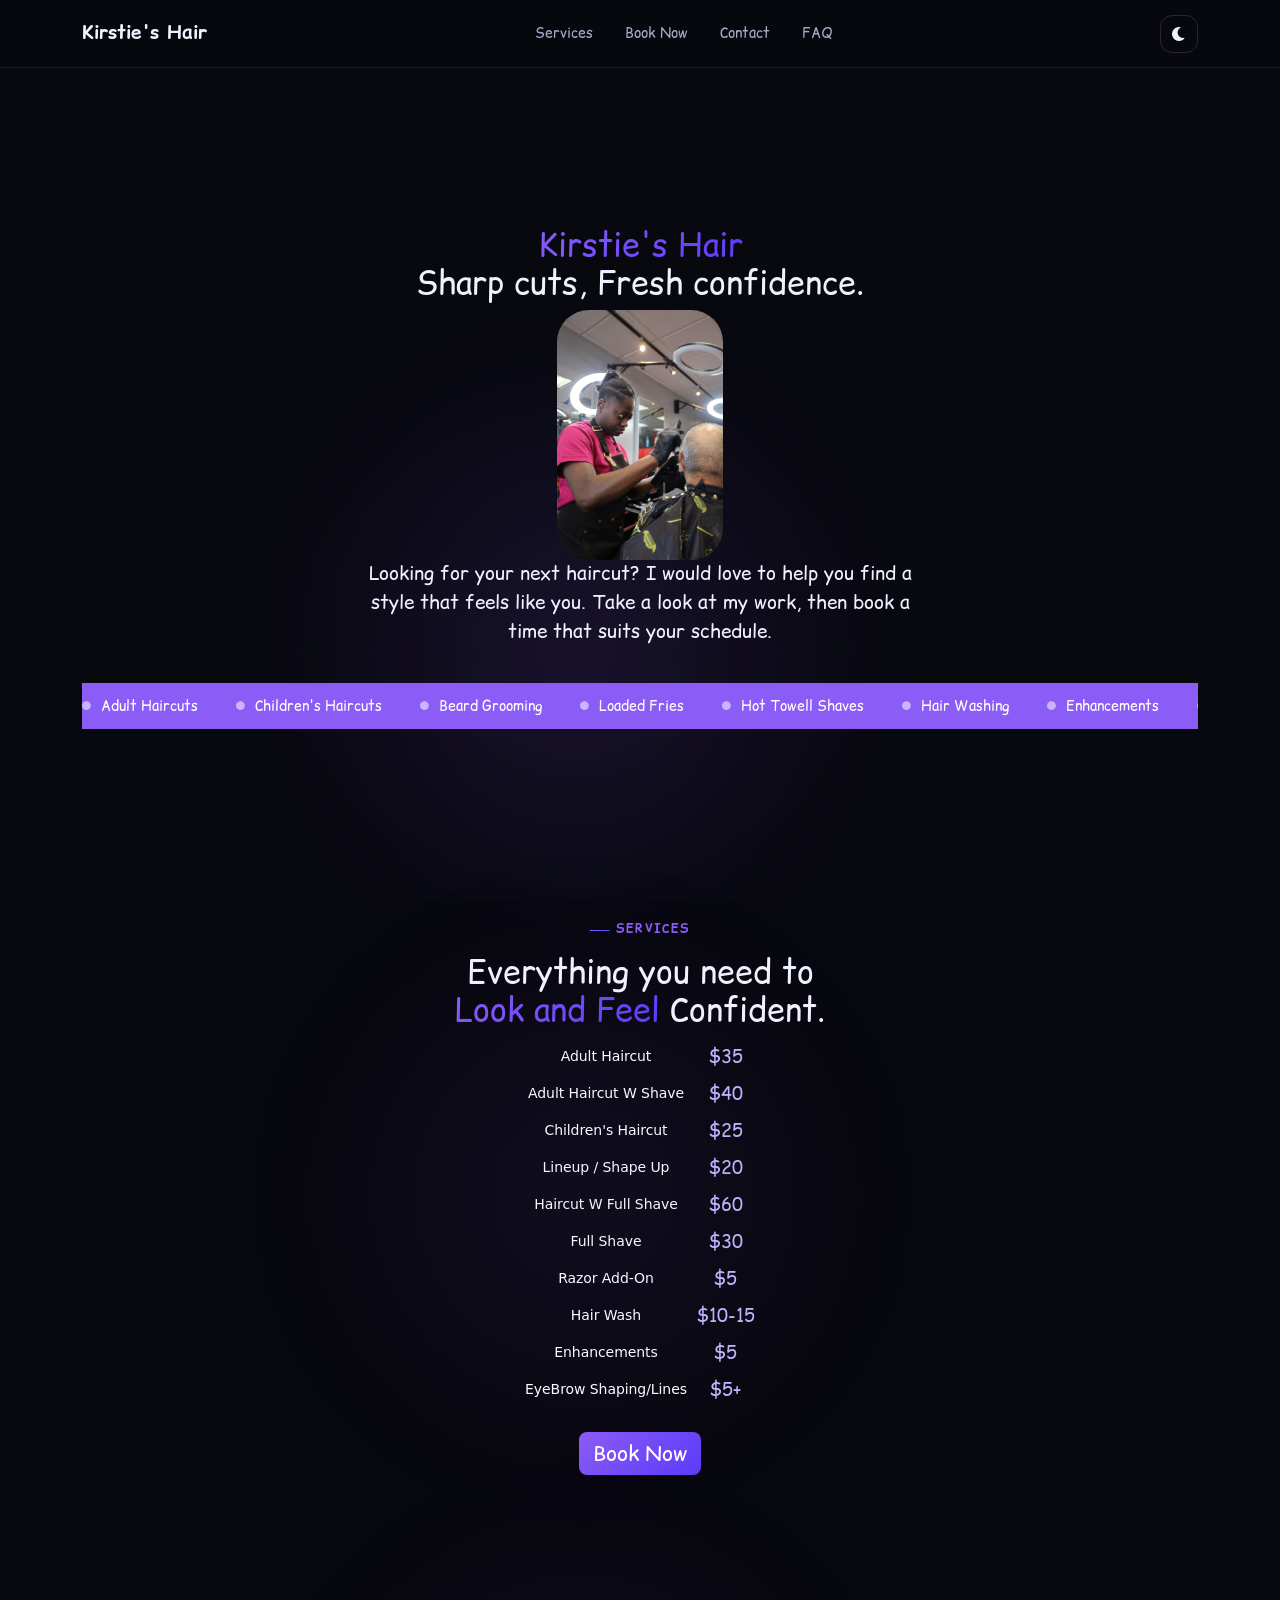
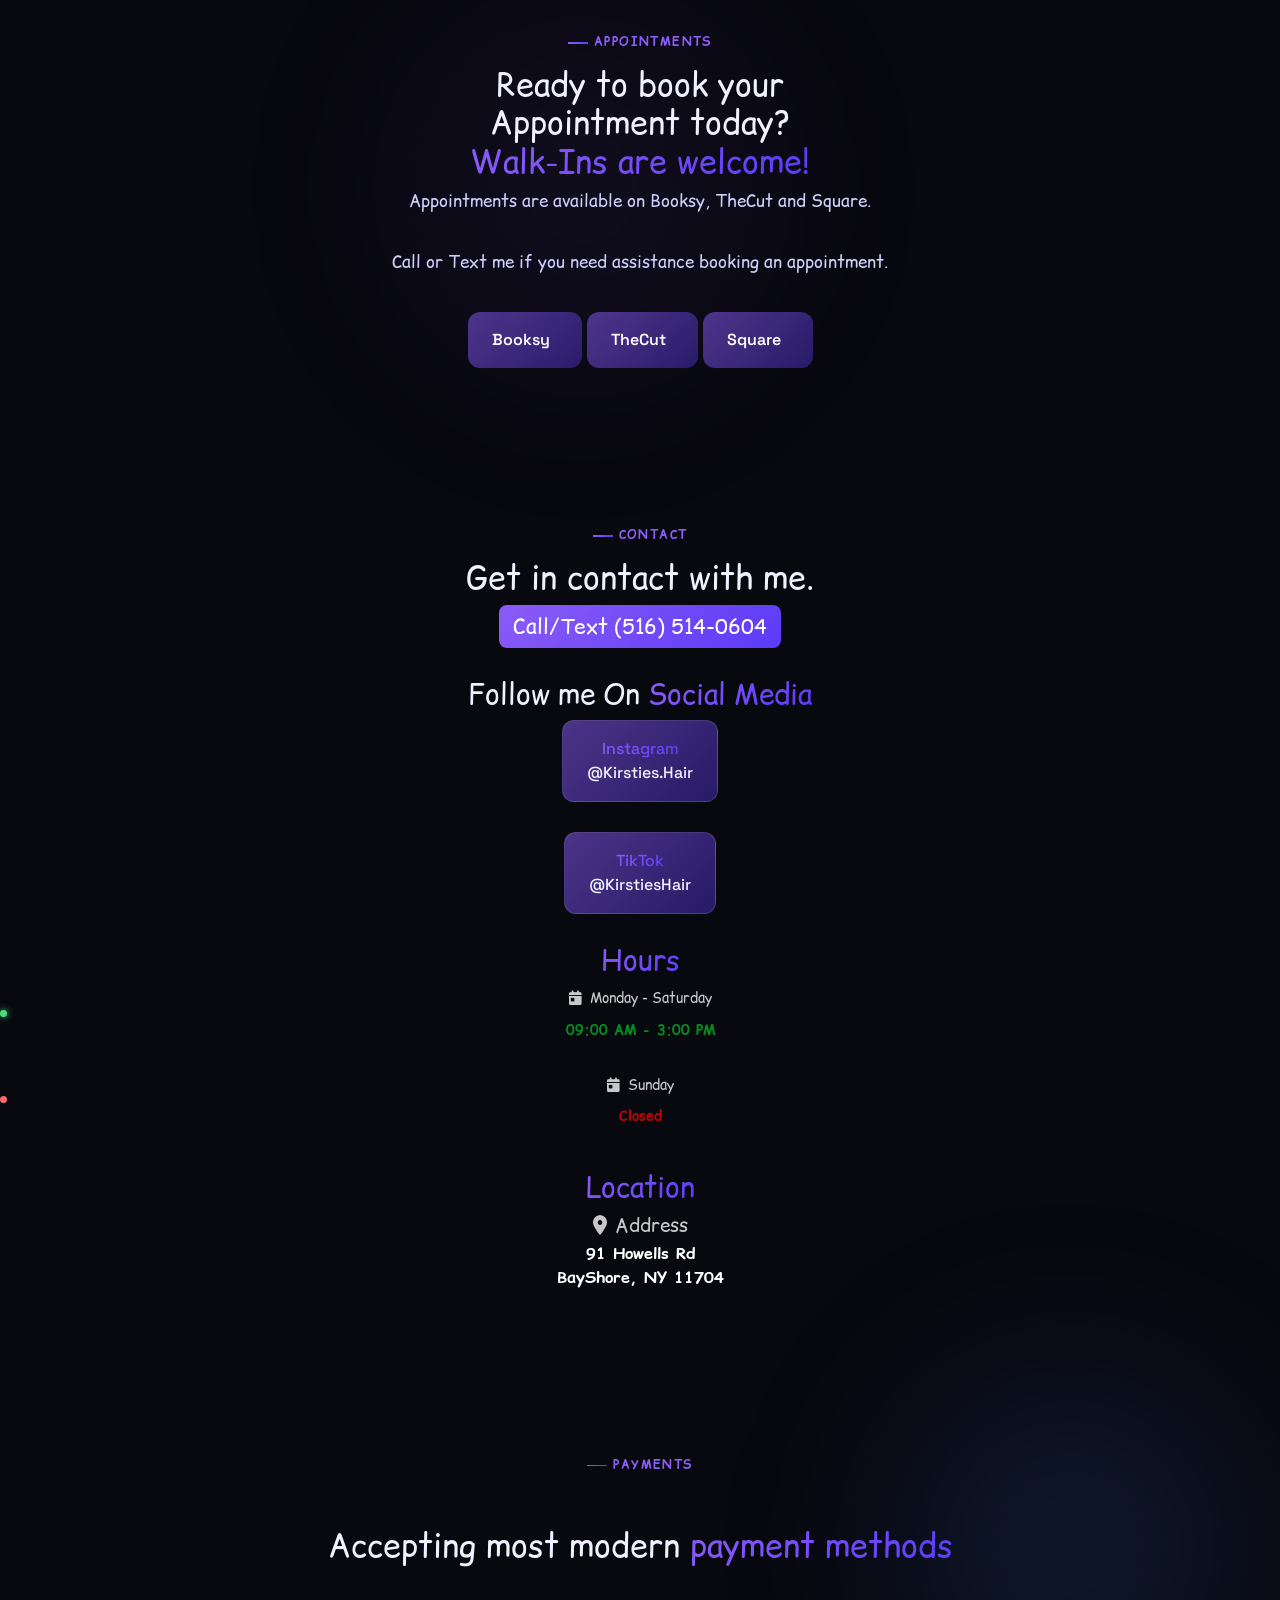
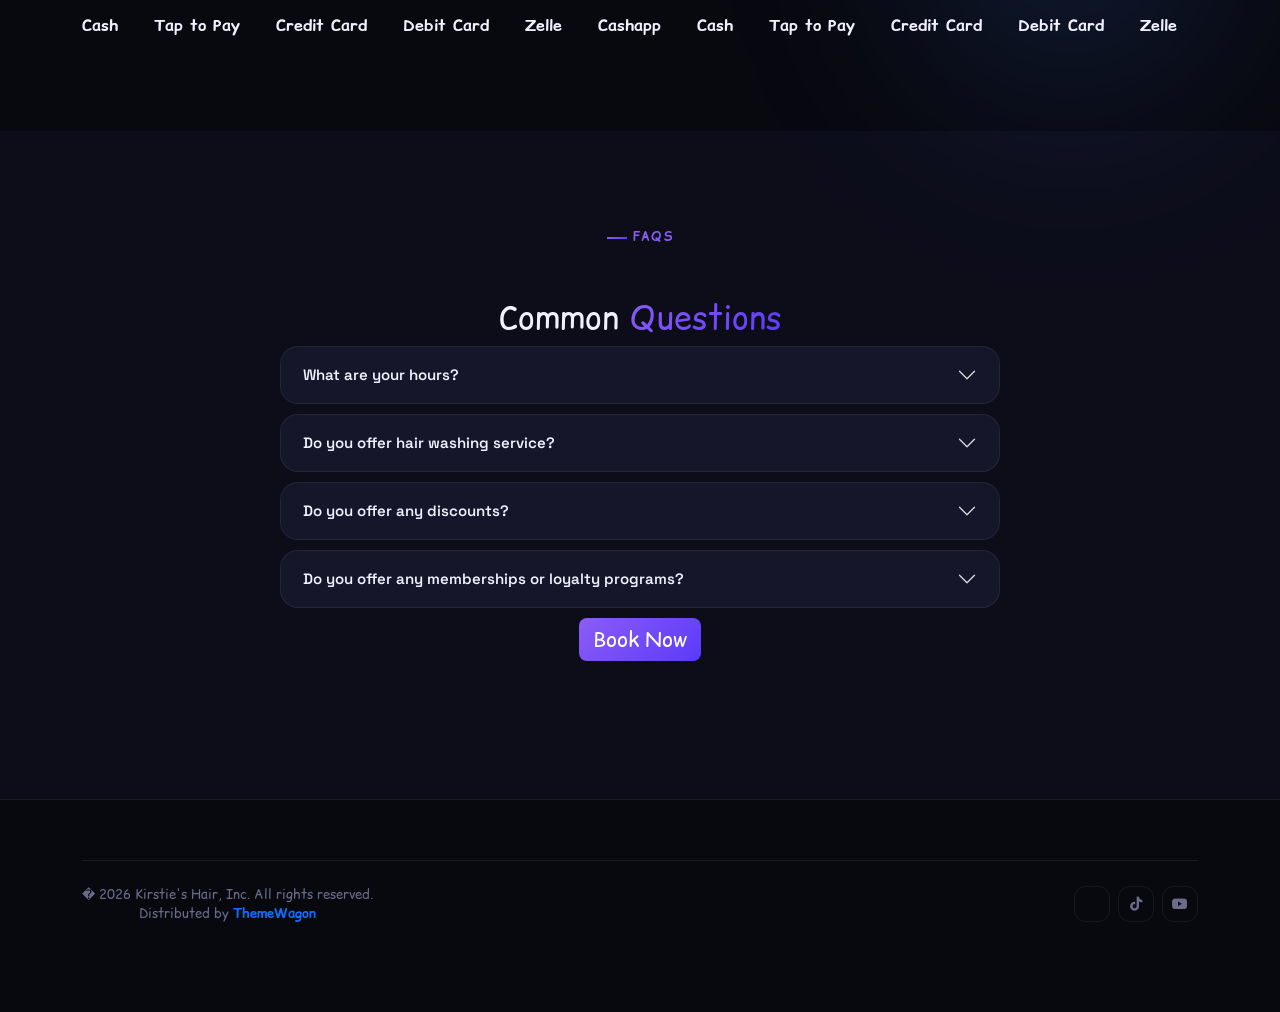
<file: index.html>
<!doctype html>
<html lang="en" id="htmlRoot">
    <head>
<!--Google Tag Manager-->
        <script async src="https://www.googletagmanager.com/gtm.js?id=GTM-5MKSF4ST"></script>
<script>
  window.dataLayer = window.dataLayer || [];
  function gtag(){dataLayer.push(arguments);}
  gtag('js', new Date());
</script>
        
        <!-- Google Analyitics tag (gtag.js) -->
<script async src="https://www.googletagmanager.com/gtag/js?id=G-SFST5PBEW3"></script>
<script>
  window.dataLayer = window.dataLayer || [];
  function gtag(){dataLayer.push(arguments);}
  gtag('js', new Date());

  gtag('config', 'G-SFST5PBEW3');
</script>
        <meta charset="UTF-8" />
        <meta name="viewport" content="width=device-width, initial-scale=1.0" />
        <title>Kirstie's Hair | Barber</title>
        <link rel="preconnect" href="https://fonts.googleapis.com" />
        <link
            href="https://fonts.googleapis.com/css2?family=Space+Grotesk:wght@300;400;500;600;700&display=swap"
            rel="stylesheet" />
        <!-- Bootstrap 5.3 -->
        <link href="css/bootstrap.min.css" rel="stylesheet" />
        <!-- AOS Animate on Scroll -->
        <link href="css/aos.css" rel="stylesheet" />
        <!-- Swiper -->
        <link href="css/swiper-bundle.min.css" rel="stylesheet" />
        <!-- all min css -->
        <link rel="stylesheet" href="css/all.min.css" />
        <!-- magnific CSS -->
        <link rel="stylesheet" href="css/magnific-popup.css" />
        <!-- Style CSS -->
        <link rel="stylesheet" href="css/style.css" />
     <style>
@import url('https://fonts.googleapis.com/css2?family=Comic+Relief:wght@400;700&display=swap');
</style>   
    </head>
    <body>
        <!-- ======================== LANDING PAGE ======================== -->
        <div id="landing">
            <!-- NAVBAR -->
            <nav id="nbar">
                <div class="container">
                    <div class="d-flex align-items-center justify-content-between w-100">
                        <a
                            href="#"
                            class="d-flex align-items-center gap-2"
                            style="font-size: 1.2rem; font-weight: 700; color: var(--tx)">
                            <!-- Logo -->
                            <!--<div class="logo-i"><i class="fa-solid fa-layer-group"></i></div>-->
                            <span>Kirstie's Hair</span>
                        </a>
                        <div class="d-none d-lg-flex align-items-center gap-1 mx-auto">
                            <a href="#services" class="nav-link">Services</a>

                            <a href="#appointment" class="nav-link">Book Now</a>

                            <a href="#contact" class="nav-link"> Contact</a><a href="#faq" class="nav-link">FAQ</a>
                        </div>

                        <!--Theme Toggle Btn & Vert Bars-->
                        <div class="d-flex align-items-center gap-2">
                            <!--Toggle Button for theme-->
                            <button
                                id="lightdark"
                                class="boc d-flex align-items-center justify-content-center"
                                id="thbtn"
                                style="width: 38px; height: 38px; padding: 0; border-radius: 12px"
                                aria-label="Toggle theme">
                                <i class="fa-solid fa-sun" id="suni" style="display: none"></i>
                                <i class="fa-solid fa-moon" id="mooni"></i>
                            </button>

                            <!--Vert Bars, Not sure of function yet-->
                            <button class="boc d-lg-none px-2 py-2" id="mbtog" style="border-radius: 10px">
                                <i class="fa-solid fa-bars" id="barIcon"></i>
                                <i class="fa-solid fa-xmark" id="xIcon" style="display: none"></i>
                            </button>
                        </div>
                    </div>
                </div>
            </nav>
       
            
            <!-- HERO Intro -->
<section id="hero">
                <div
                    class="aur aur-a"
                    style="bottom: -80px; left: 45%; transform: translateX(-50%); opacity: 0.4"></div>
                <div class="container position-relative" style="z-index: 2">
                    <div class="text-center">
                        <h2 class="h2 afu" style="animation-delay: 0.12s">
                            <span class="gt">Kirstie's Hair</span> <br />Sharp cuts, Fresh confidence.
                        </h2>
                         <img src="img/IMG_2753.JPG" class="rounded-5" alt="Profile Picture" height="250px"> 

                        <div
                            class="d-flex align-items-center justify-content-center gap-3 flex-wrap afu"
                            style="animation-delay: 0.28s">
                            <p
                                class="mx-auto afu"
                                style="
                                    max-width: 580px;
                                    font-size: clamp(0.95rem, 1.8vw, 1.2rem);
                                    color: var(--tx4s);
                                    margin-bottom: 36px;
                                    animation-delay: 0.2s;
                                ">
                                Looking for your next haircut? I would love to help you find a style that feels like
                                you. Take a look at my work, then book a time that suits your schedule.
                            </p>
                        </div>
                        <!-- MARQUEE Services -->
                        <div class="mqsec">
                            <div class="mqtrack">
                                <div class="mqitem"><i class="fas fa-circle"></i>Adult Haircuts</div>
                                <div class="mqitem"><i class="fas fa-circle"></i>Children's Haircuts</div>
                                <div class="mqitem"><i class="fas fa-circle"></i>Beard Grooming</div>
                                <div class="mqitem"><i class="fas fa-circle"></i>Loaded Fries</div>
                                <div class="mqitem"><i class="fas fa-circle"></i>Hot Towell Shaves</div>
                                <div class="mqitem"><i class="fas fa-circle"></i>Hair Washing</div>
                                <div class="mqitem"><i class="fas fa-circle"></i>Enhancements</div>
                                <!-- Repeat -->
                                <div class="mqitem"><i class="fas fa-circle"></i>Adult Haircuts</div>
                                <div class="mqitem"><i class="fas fa-circle"></i>Children's Haircuts</div>
                                <div class="mqitem"><i class="fas fa-circle"></i>Beard Grooming</div>
                                <div class="mqitem"><i class="fas fa-circle"></i>Loaded Fries</div>
                                <div class="mqitem"><i class="fas fa-circle"></i>Hot Towell Shaves</div>
                                <div class="mqitem"><i class="fas fa-circle"></i>Hair Washing</div>
                                <div class="mqitem"><i class="fas fa-circle"></i>Enhancements</div>
                            </div>
                        </div>
                    </div></div>
            </section>
                    
               

   
          
            <!-- Services -->
<section id="services">
    
    
    
    <!--

<section id="hero">
                <div
                    class="aur aur-a"
                    style="bottom: -80px; left: 45%; transform: translateX(-50%); opacity: 0.4"></div>
                <div class="container position-relative" style="z-index: 2">
                    <div class="text-center">
                        <h2 class="h2 afu" style="animation-delay: 0.12s">
                            <span class="gt">K's Hair</span> <br />Sharp cuts, Fresh confidence.
                        </h2>
                         <img src="img/IMG_2753.JPG" class="rounded-5" alt="Profile Picture" height="250px"> 

-->
     <div class="container position-relative" style="z-index: 1">
          <div
                    class="aur aur-a"
                    style="bottom: -20px; left: 45%; transform: translateX(-50%); opacity: 0.4"></div>
                  
              <div class="text-center mb-5">
                        <span class="slbl">Services</span>
                  <h2 class="h2 afu" style="animation-delay: 0.12s">
                        Everything you need to <br />  <span class="gt">Look and Feel</span> Confident.
                        </h2>
             
                    
                   
                    <div class="d-flex align-items-center justify-content-center gap-3 flex-wrap">
                        <div id="prices" class="d-flex align-items-center justify-content-center gap-3 flex-wrap">
                            <table class="srvtbl" cellpadding="5">
                                <tr>
                                    <td class="srvmenu">Adult Haircut</td>
                                    <td class="srvmenuprc">$35</td>
                                </tr>
                                <tr>
                                    <td class="srvmenu">Adult Haircut W Shave</td>
                                    <td class="srvmenuprc">$40</td>
                                </tr>
                                <tr>
                                    <td class="srvmenu">Children's Haircut</td>
                                    <td class="srvmenuprc">$25</td>
                                </tr>
                                <tr>
                                    <td class="srvmenu">Lineup / Shape Up</td>
                                    <td class="srvmenuprc">$20</td>
                                </tr>
                                <tr>
                                    <td class="srvmenu">Haircut W Full Shave</td>
                                    <td class="srvmenuprc">$60</td>
                                </tr>
                                <tr>
                                    <td class="srvmenu">Full Shave</td>
                                    <td class="srvmenuprc">$30</td>
                                </tr>
                                <tr>
                                    <td class="srvmenu">Razor Add-On</td>
                                    <td class="srvmenuprc">$5</td>
                                </tr>

                                <tr>
                                    <td class="srvmenu">Hair Wash</td>
                                    <td class="srvmenuprc">$10-15</td>
                                </tr>
                                <tr>
                                    <td class="srvmenu">Enhancements</td>
                                    <td class="srvmenuprc">$5</td>
                                </tr>
                                <tr>
                                    <td class="srvmenu">EyeBrow Shaping/Lines</td>
                                    <td class="srvmenuprc">$5+</td>
                                </tr>
                                <tr>
                          
                                </tr>
                            </table>
                        </div>
                    </div>
                  <br/>
                
                  <!-- Book Now Button -->
                  <div
                        class="d-flex align-items-center justify-content-center gap-3 flex-wrap afu"
                        style="animation-delay: 0.28s">
                      <a href="#appointment" class="book-link">Book Now</a>
                        
                    </div>
     <!-- Book Now Button END-->
                </div>
    </div>
            </section>

               
             
               
            <!-- Bookings -->
<section id="appointment" class="sp" >
    <div class="container position-relative" style="z-index: 1">
          <div
                    class="aur aur-a"
                    style="bottom: -120px; left: 45%; transform: translateX(-50%); opacity: 0.4"></div>
              <div class="text-center mb-5">
                        <span class="slbl">Appointments</span>
                  <h2 class="h2 afu" style="animation-delay: 0.12s">
                        Ready to book your<br />Appointment today?<br /> <span class="gt">Walk-Ins are welcome!</span>
                        </h2>
                  
                   <p style="font-size: 1.05rem; color: var(--tx4); max-width: 500px; margin: 0 auto 36px">Appointments are available on Booksy, TheCut and Square.</p> 
                                <p style="font-size: 1.05rem; color: var(--tx4); max-width: 500px; margin: 0 auto 36px">
                                Call or Text me if you need assistance booking an appointment.
                        </p>
                       
                        
                            <div id="appts">
                                <button
                                    class="bgrd btn px-4 py-3 fs-6"
                                    data-bs-toggle="offcanvas"
                                    data-bs-target="#lofc"
                             onclick="window.open('http://kutkings3.booksy.com')" style="background: var(--grad2)">
                                    Booksy <i class="fa-solid ms-1"></i>
                                </button>
                                <button
                                    class="bgrd btn px-4 py-3 fs-6"
                                    data-bs-toggle="offcanvas"
                                    data-bs-target="#lofc"
                 onclick="window.open('https://book.thecut.co/KirstiesHair')" style="background: var(--grad2)">
                                    TheCut <i class="fa-solid ms-1"></i>
                                </button>
                                <button
                                    class="bgrd btn px-4 py-3 fs-6"
                                    data-bs-toggle="offcanvas"
                                    data-bs-target="#lofc"
                     onclick="window.open('https://kirstieshair.square.site/')" style="background: var(--grad2)">
                                    Square <i class="fa-solid ms-1"></i>
                                </button>
                            </div>
                            </div>
    </div>
                        </section>
                        <!-- Testing -->

                        
                          <!-- Real-->
<section id="contact">
      <div
                    class="aur aur-a"
                    style="bottom: -20px; left: 45%; transform: translateX(-50%); opacity: 0.4"></div>
                
<div class="text-center mb-5">
                  
                   
                        <span class="slbl">Contact</span>
                  <h2 class="h2 afu" style="animation-delay: 0.12s">
                     Get in contact with me. 
                        </h2>
                        <div>
                                            
      
            <div id="Phone"
                        class="d-flex align-items-center justify-content-center gap-3 flex-wrap afu"
                        style="animation-delay: 0.28s">
                      <a href="tel:+15165140604" class="book-link">Call/Text (516) 514-0604‬</a>
                        
                    
        
                                                </div>
      </div>
                                        
                                   
                                             <div class="brk"></div>
                                
    <div id="btns_social" class="text-center">
        <h3>Follow me On <span class="gt">Social Media</span></h3>
                                    
                                        <div id="btnsInsta">
                                            <button 
                                                class="bgrd boc btn px-4 py-3 fs-6 "
                                               style="background: var(--grad2)" onclick="window.open('https://www.instagram.com/kirsties.hair/')"><span class="gt">Instagram </span><br />
                                                @Kirsties.Hair
                                            </button>
                                      </div>
        <div class="brk"></div>
                                    <div id="btnTT" >
                                            <button
                                                class="boc btn px-4 py-3 fs-6"
                                               style="background: var(--grad2)" onclick="window.open('https://www.tiktok.com/@kirstieshair')"><span class="gt">
                                                TikTok</span><br />
                                                @KirstiesHair
                                            </button>
                                   </div>   
                                        
   
                               
                            </div>
                        <div class="brk"></div>
     <div id="HrsTme" class="text-center" >
           
         
         
        <h3><span class="gt" >Hours</span></h3>
                                    
     <!-- remove before pub-->     <div id="btnsInsta0">
                 <span class="hrsday"><i class="fas fa-calendar-day me-2" style="color:var(--secondary);"></i>Monday - Saturday</span>   
          <div class="align-items-center gap-2">
                           <div class="hdot on"></div>
                           <span class="hrstime" style="color:#048c21">09:00 AM - 3:00 PM</span>
                        </div>
         
               <div class="brk"></div>
         
           <span class="hrsday"><i class="fas fa-calendar-day me-2" style="color:var(--secondary);"></i>Sunday</span>
                        <div class="align-items-center gap-2">
                           <div class="hdot off"></div>
                           <span class="hrstime" style="color:rgba(185, 5, 5, 0.98);">Closed</span>
                        </div>
         
     
  
                                      </div>
        
          <div class="brk"></div>
          <!-- Address-->
                                          <div class="location text-center">
                    
                     <div class="hrsrow" >
                         
                          <h3><span class="gt" >Location</span></h3>
                         <span class="hrsday" style="font-size:1.2rem;"><i class="fas fa-location-dot me-2" style="color:var(--secondary)"></i>Address  </span>
                         
                    
                         <br/><span class="hrstime" style="font-size:1rem;">91 Howells Rd <br>
                         BayShore, NY 11704</span></div>
                                          
                    
                     
                                   </div>   
                                        
               <!-- Address End-->
   
                               
                            </div>
                        <!--Appts End -->
<div class="brk"></div>
                          
                                
    <div class="text-center">   
   <!--Availability -->
 
                    
<!--Availability End-->
                        
                             
                           
            </div>                     
                             
                              <!-- HOURS -->
      <section id="hrs1">
         <!--<div class="hrsbg">test</div>-->
      
                 
         <div class="container" style="position:relative;z-index:2;">
           
          </div>
    
      </section>
        
          
            <!-- PAYMENT METHODS -->
            <section id="payments" class="sp position-relative">
              <div class="aur aur-b" style="top:50%;right:-40px;transform:translateY(-50%)"></div>
                <div class="container position-relative" style="z-index: 1">
                    <!--end QA-->
                    <div class="text-center mb-5">
                        <span class="slbl">Payments</span>
                        <h2 class="h2 afu" style="animation-delay: 0.12s"> <br/>
                       Accepting most modern   <span class="gt"> payment methods</span>
                        </h2>
                        
                    </div>

                   
                            <!--QA'd Scrolls from orig-->
                          <div class="lscroll"> 
                  <div class="ltrack">
     <div class="fw-semibold mb-1">Cash</div>
                            <div class="fw-semibold mb-1">Tap to Pay</div>
                            <div class="fw-semibold mb-1">Credit Card</div>
                            <div class="fw-semibold mb-1">Debit Card</div>
                            <div class="fw-semibold mb-1">Zelle</div>
                            <div class="fw-semibold mb-1">Cashapp</div>
                            
                            <div class="fw-semibold mb-1">Cash</div>
                            <div class="fw-semibold mb-1">Tap to Pay</div>
                            <div class="fw-semibold mb-1">Credit Card</div>
                            <div class="fw-semibold mb-1">Debit Card</div>
                            <div class="fw-semibold mb-1">Zelle</div>
                            <div class="fw-semibold mb-1">Cashapp</div>
                      
                           <div class="fw-semibold mb-1">Cash</div>
                            <div class="fw-semibold mb-1">Tap to Pay</div>
                            <div class="fw-semibold mb-1">Credit Card</div>
                            <div class="fw-semibold mb-1">Debit Card</div>
                            <div class="fw-semibold mb-1">Zelle</div>
                            <div class="fw-semibold mb-1">Cashapp</div>
                        </div>
                    </div>
                </div>
            </section>
        
            <!-- FAQ -->
            <section id="faq" class="sp" style="background: var(--bg2)">
                <div class="container">
                    <div class="text-center mb-5">
                        
                         <div  class="container position-relative" style="z-index: 2">
                   
    <!--<section id="appointment" class="sp" style="background: var(--bg2)">-->
              <div class="text-center mb-5">
                        <span class="slbl">FAQs</span>
                  <h2 class="h2 afu" style="animation-delay: 0.12s"> <br/>
                       Common  <span class="gt"> Questions</span>
                        </h2>
                        
                        
                      
                    <div class="row justify-content-center">
                        
                        <div class="col-lg-8">
                            <div class="accordion acco" id="faqAcc">
                                
                                
                                
                                <div class="accordion-item">
                                    <h2 class="accordion-header">
                                        <button
                                            class="accordion-button collapsed"
                                            type="button"
                                            data-bs-toggle="collapse"
                                            data-bs-target="#f1">
                                            What are your hours?
                                        </button>
                                    </h2>
                                    <div id="f1" class="accordion-collapse collapse" data-bs-parent="#faqAcc">
                                        <div class="accordion-body">
                                            Monday to Saturday 9am to 3pm
                                           <br/> (not available on Sunday)
                                            <br/>
                                                      
                                        </div>
                                    </div>
                                </div>                               
                                <div class="accordion-item">
                                    <h2 class="accordion-header">
                                        <button
                                            class="accordion-button collapsed"
                                            type="button"
                                            data-bs-toggle="collapse"
                                            data-bs-target="#f2">
                                            Do you offer hair washing service?
                                        </button>
                                    </h2>
                                    <div id="f2" class="accordion-collapse collapse" data-bs-parent="#faqAcc">
                                        <div class="accordion-body">
                                            Yes! Remember to add that service to your appointment or make that request at the beginning of your service. Note
                                            that there is an additional fee for hair washing.
                                        </div>
                                    </div>
                                </div>

                                <div class="accordion-item">
                                    <h2 class="accordion-header">
                                        <button
                                            class="accordion-button collapsed"
                                            type="button"
                                            data-bs-toggle="collapse"
                                            data-bs-target="#f3">
                                            Do you offer any discounts?
                                        </button>
                                    </h2>
                                    <div id="f3" class="accordion-collapse collapse" data-bs-parent="#faqAcc">
                                        <div class="accordion-body">
                                            Absolutely. I offer
                                            <li>
                                                <span>Student Discount ($5)</span> for Middle and High School Students
                                                who present a school ID.
                                            </li>
                                            <li><span>Senior Discount ($5) </span>for senior citizens</li>
                                        </div>
                                    </div>
                                </div>
                                
                                <div class="accordion-item">
                                    <h2 class="accordion-header">
                                        <button
                                            class="accordion-button collapsed"
                                            type="button"
                                            data-bs-toggle="collapse"
                                            data-bs-target="#f4">
                                            Do you offer any memberships or loyalty programs?
                                        </button>
                                    </h2>
                                    <div id="f4" class="accordion-collapse collapse" data-bs-parent="#faqAcc">
                                        <div class="accordion-body">
                                            The membership feature has been enabled in TheCut, and Squire. Memership is
                                            not currently offered on Booksy.
                                        </div>
                                    </div>
                                </div>
                               
                                    
                  <!-- Book Now Button -->
                  <div
                        class="d-flex align-items-center justify-content-center gap-3 flex-wrap afu"
                        style="animation-delay: 0.28s">
                      <a href="#appointment" class="book-link">Book Now</a>
                        
                    </div>
     <!-- Book Now Button END-->
                            </div>
                        </div>
                    </div>
                </div>
                        </div></div></div>
            </section>

            <!-- FOOTER -->
            <footer id="foot">
                <div class="container">
                    <div
                        class="d-flex align-items-center justify-content-between flex-wrap gap-3 pt-4"
                        style="border-top: 1px solid var(--bd)">
                        <p style="font-size: 0.8rem; color: var(--tx3); margin: 0">
                            � 2026 Kirstie's Hair, Inc. All rights reserved.

                            <br />
                            Distributed by
                            <a target="_blank" class="text-primary fw-bold" href="https://themewagon.com">ThemeWagon</a>
                        </p>
                        <div class="d-flex gap-2">
                            <a href="#" class="sico"><i class="fa-brands fa-x-instagram"></i></a
                            ><a href="#" class="sico"><i class="fa-brands fa-tiktok"></i></a
                            ><a href="#" class="sico"><i class="fa-brands fa-youtube"></i></a
                            >
                        </div>
                    </div>
                </div>
            </footer>
     
        <!-- /landing -->
        <!-- ======================== SCRIPTS ======================== -->
        <!-- jQuery -->
        <script src="js/jquery-3.7.1.min.js"></script>
        <!-- Bootstrap 5 -->
        <script src="js/bootstrap.bundle.min.js"></script>
        <!-- AOS -->
        <script src="js/aos.js"></script>
        <!-- Swiper -->
        <script src="js/chart.umd.min.js"></script>
        <!-- CounterUp -->
        <script src="js/jquery.magnific-popup.min.js"></script>
        <!-- Main js -->
        <script src="js/main.js"></script>
                         <!-- My js -->
        <script src="js/mine.js"></script>
    </body>
</html>
</file>
<file: css/style.css>
:root {
  --bg: #08080f;
  --bg2: #0d0d1a;
  --bg3: #12121f;
  --sf: #16162a;
  --bd: rgba(255, 255, 255, 0.07);
  --bd2: rgba(255, 255, 255, 0.13);
  --tx: #f0f0ff;
  --tx2: #a8a8c8;
  --tx3: #6b6b8a;
    --tx4: #d3d3fb;
  
  --pur: #8b5cf6;
  --blu: #3b82f6;
  --grad: linear-gradient(135deg, #8b5cf6, #5b3bf9);
   --grad1: linear-gradient(135deg, #d2bfff22, #5b3bf922);
  --grad2:linear-gradient(135deg, #8b5cf685, #5b3bf961);
    --grad3: linear-gradient(105deg, #5b3bf977, #8b5cf677);
  --nav: 68px;
  --dsb: 240px;
   --primary: #8f3f3a;
    --cream: #f4b265;
  --cream2: #c58f41;
}
.lm {
  --bg: #fafafe;
  --bg2: #f0f0ff;
  --bg3: #e8e8ff;
  --sf: #fff;
  --bd: rgba(99, 71, 246, 0.1);
  --bd2: rgba(99, 71, 246, 0.2);
  --tx: #0f0f1a;
  --tx2: #3d3d5c;
  --tx3: #7878a0;

}
/*Fonts */
.comic-relief-regular {
  font-family: "Comic Relief", system-ui;
  font-weight: 400;
  font-style: normal;
}

.comic-relief-bold {
  font-family: "Comic Relief", system-ui;
  font-weight: 700;
  font-style: normal;
}
/*Fonts ENDS */
*,
*::before,
*::after {
  box-sizing: border-box;
}
html {
  scroll-behavior: smooth;
}
body {
  font-family: 'Comic Relief', cursive;
  background: var(--bg);
  color: var(--tx);
  overflow-x: hidden;
  transition: background 0.3s, color 0.3s;
}
a {
  text-decoration: none;
  color: inherit;
}
.gt {
  background: var(--grad);
  -webkit-background-clip: text;
  -webkit-text-fill-color: transparent;
  background-clip: text;
}
.slbl {
  display: inline-flex;
  align-items: center;
  gap: 6px;
  font-size: 0.73rem;
  font-weight: 600;
  text-transform: uppercase;
  letter-spacing: 0.12em;
  color: var(--pur);
  margin-bottom: 14px;
}
.slbl::before {
  content: "";
  width: 20px;
  height: 1.5px;
  background: var(--grad);
}
.stitle {
  font-size: clamp(1.85rem, 4vw, 3rem);
  font-weight: 700;
  line-height: 1.14;
  letter-spacing: -0.025em;
  margin-bottom: 14px;
}
.ssub {
  font-size: 1rem;
  color: var(--tx2);
  max-width: 560px;
}
.aur {
  position: absolute;
  border-radius: 50%;
  filter: blur(80px);
  pointer-events: none;
  z-index: 0;
}
.aur-a {
  width: 600px;
  height: 600px;
  background: radial-gradient(
    circle,
    rgba(139, 92, 246, 0.22),
    transparent 70%
  );
}
.aur-b {
  width: 500px;
  height: 500px;
  background: radial-gradient(
    circle,
    rgba(59, 130, 246, 0.18),
    transparent 70%
  );
}
.gc {
  background: var(--sf);
  border: 1px solid var(--bd);
  border-radius: 18px;
  transition: 0.3s;
}
.gc:hover {
  border-color: rgba(139, 92, 246, 0.3);
  transform: translateY(-3px);
  box-shadow: 0 16px 50px rgba(0, 0, 0, 0.25);
}
.bgrd {
  background: var(grad);
  border: none;
  color: #fff;
  font-family: "Space Grotesk", sans-serif;
  font-weight: 600;
  border-radius: 12px;
  transition: 0.25s;
  cursor: pointer;
}
.bgrd:hover {
  transform: translateY(-1px);
  box-shadow: 0 8px 24px rgba(139, 92, 246, 0.4);
  color: #fff;
}
.boc {
  background: transparent;
  border: 1px solid var(--bd2);
  color: var(--tx);
  font-family: "Space Grotesk", sans-serif;
  font-weight: 500;
  border-radius: 12px;
  transition: 0.25s;
  cursor: pointer;
}
.boc:hover {
  border-color: var(--pur);
  background: rgba(139, 92, 246, 0.08);
  color: var(--tx);
}
.rv {
  opacity: 0;
  transform: translateY(26px);
  transition: opacity 0.65s, transform 0.65s;
}
.rv.in {
  opacity: 1;
  transform: none;
}
.sp {
  padding: 90px 0;
}
/* NAVBAR */
#nbar {
  position: fixed;
  top: 0;
  left: 0;
  right: 0;
  z-index: 1050;
  height: var(--nav);
  background: rgba(8, 8, 15, 0.78);
  backdrop-filter: blur(20px);
  border-bottom: 1px solid var(--bd);
  display: flex;
  align-items: center;
  transition: background 0.3s, box-shadow 0.3s;
}
.lm #nbar {
  background: rgba(250, 250, 254, 0.88);
}
#nbar.scr {
  background: rgba(8, 8, 15, 0.96);
  box-shadow: 0 4px 28px rgba(0, 0, 0, 0.4);
}
.lm #nbar.scr {
  background: rgba(250, 250, 254, 0.97);
}
.logo-i {
  width: 34px;
  height: 34px;
  background: var(--grad);
  border-radius: 10px;
  display: flex;
  align-items: center;
  justify-content: center;
  color: #fff;
  font-size: 0.95rem;
  flex-shrink: 0;
}
.nav-link {
  color: var(--tx2) !important;

  font-weight: 500;
  font-size: 0.9rem;
  padding: 6px 14px !important;
  border-radius: 8px;
  transition: 0.2s !important;
}
.nav-link:hover {
  color: var(--tx) !important;
  background: rgba(255, 255, 255, 0.06) !important;
}
.book-link {
  color: white !important;
  background:var(--grad);
   
  font-weight: 500;
 font-size: 1.3rem;
  padding: 6px 14px !important;
  border-radius: 8px;
  transition: 0.2s !important;
}
.book-link:hover {
  color: var(--tx) !important;
  background: rgba(255, 255, 255, 0.06) !important;
}
.lm .nav-link:hover {
  background: rgba(0, 0, 0, 0.05) !important;
}
#mbmenu {
  position: fixed;
  top: var(--nav);
  left: 0;
  right: 0;
  z-index: 1049;
  background: rgba(8, 8, 15, 0.98);
  backdrop-filter: blur(20px);
  padding: 14px 20px 20px;
  border-bottom: 1px solid var(--bd);
  display: none;
}
.lm #mbmenu {
  background: rgba(250, 250, 254, 0.98);
}
#mbmenu.open {
  display: block;
}
/* HERO */
#hero {
  min-height: 100vh;
  padding-top: var(--nav);
  overflow: hidden;
  position: relative;
  display: flex;
  flex-direction: column;
  justify-content: center;
}
.hbadge {
  display: inline-flex;
  align-items: center;
  gap: 8px;
  padding: 5px 14px 5px 8px;
  border-radius: 100px;
  background: rgba(139, 92, 246, 0.12);
  border: 1px solid rgba(139, 92, 246, 0.3);
  font-size: 0.78rem;
  font-weight: 600;
  color: #a78bfa;
  margin-bottom: 22px;
}
.bdot {
  width: 7px;
  height: 7px;
  border-radius: 50%;
  background: var(--pur);
  animation: bpls 2s infinite;
  flex-shrink: 0;
}
.h1 {
  font-size: clamp(2.4rem, 6.5vw, 5rem);
  font-weight: 700;
  line-height: 1.09;
  letter-spacing: -0.03em;
  margin-bottom: 22px;
}
.tlog {
  opacity: 0.4;
  filter: grayscale(1);
  font-size: 0.88rem;
  font-weight: 700;
  color: var(--tx2);
  transition: 0.3s;
}
.tlog:hover {
  opacity: 0.75;
  filter: none;
}
.dwrap {
  border-radius: 26px;
  overflow: hidden;
  background: var(--sf);
  border: 1px solid var(--bd2);
  box-shadow: 0 40px 100px rgba(0, 0, 0, 0.65), 0 0 40px rgba(139, 92, 246, 0.2);
}
.dtbar {
  background: var(--bg3);
  padding: 11px 16px;
  display: flex;
  align-items: center;
  gap: 7px;
  border-bottom: 1px solid var(--bd);
}
.dd {
  width: 12px;
  height: 12px;
  border-radius: 50%;
}
.dgrid {
  display: grid;
  grid-template-columns: 185px 1fr;
}
.dside {
  background: var(--bg2);
  border-right: 1px solid var(--bd);
  padding: 14px 10px;
}
.dsi {
  display: flex;
  align-items: center;
  gap: 9px;
  padding: 8px 10px;
  border-radius: 8px;
  font-size: 0.81rem;
  color: var(--tx3);
  margin-bottom: 3px;
  cursor: pointer;
  background: transparent;
  border: none;
  width: 100%;
  font-family: "Space Grotesk", sans-serif;
  text-align: left;
  transition: 0.2s;
}
.dsi i {
  width: 16px;
  text-align: center;
}
.dsi.on,
.dsi:hover {
  background: rgba(139, 92, 246, 0.14);
  color: #a78bfa;
}
.stpill {
  background: var(--bg3);
  border: 1px solid var(--bd);
  border-radius: 12px;
  padding: 12px;
  position: relative;
  overflow: hidden;
}
.stpill::after {
  content: "";
  position: absolute;
  bottom: 0;
  left: 0;
  right: 0;
  height: 2px;
  background: var(--grad);
  opacity: 0.7;
}
.bbar {
  flex: 1;
  border-radius: 4px 4px 0 0;
  background: linear-gradient(to top, #8b5cf6, #3b82f6);
  transform-origin: bottom;
  animation: bgrow 0.8s ease forwards;
}
.cbbl {
  padding: 8px 12px;
  border-radius: 10px;
  font-size: 0.72rem;
  line-height: 1.45;
  max-width: 88%;
}
.cbai {
  background: rgba(139, 92, 246, 0.14);
  border: 1px solid rgba(139, 92, 246, 0.2);
  color: var(--tx2);
  align-self: flex-start;
}
.cbus {
  background: var(--grad);
  color: #fff;
  align-self: flex-end;
}
.tdot {
  width: 6px;
  height: 6px;
  border-radius: 50%;
  background: var(--pur);
  animation: tbounce 0.9s infinite;
  display: inline-block;
}
@media (max-width: 991px) {
  .dgrid {
    grid-template-columns: 1fr;
  }
  .dside {
    display: none;
  }
}
/* PROOF */
#proof {
  background: var(--bg2);
  border-top: 1px solid var(--bd);
  border-bottom: 1px solid var(--bd);
  padding: 44px 0;
}
.pnum {
  font-size: 1.9rem;
  font-weight: 700;
  background: var(--grad);
  -webkit-background-clip: text;
  -webkit-text-fill-color: transparent;
  background-clip: text;
  line-height: 1.1;
}
.plbl {
  font-size: 0.77rem;
  color: var(--tx3);
  margin-top: 3px;
}
.lscroll {
  overflow: hidden;
  margin-top: 28px;
}
.ltrack {
  display: flex;
  gap: 36px;
  width: max-content;
  animation: lscr 18s linear infinite;
}
.lbr {
  font-size: 0.87rem;
  font-weight: 700;
  color: var(--tx3);
  opacity: 0.5;
  white-space: nowrap;
}
/* FEATURES */
.ftico {
  width: 46px;
  height: 46px;
  border-radius: 12px;
  background: var(--grad);
  display: flex;
  align-items: center;
  justify-content: center;
  color: #fff;
  font-size: 1rem;
  margin-bottom: 16px;
}
.ftag {
  display: inline-block;
  margin-top: 10px;
  padding: 2px 10px;
  border-radius: 100px;
  font-size: 0.7rem;
  font-weight: 600;
  background: rgba(139, 92, 246, 0.12);
  color: #a78bfa;
  border: 1px solid rgba(139, 92, 246, 0.2);
}
/* BENTO */
.bgrid {
  display: grid;
  grid-template-columns: repeat(3, 1fr);
  gap: 18px;
}
.bs2 {
  grid-column: span 2;
}
.bt2 {
  grid-row: span 2;
}
.bvis {
  height: 160px;
  display: flex;
  align-items: center;
  justify-content: center;
  position: relative;
  overflow: hidden;
  background: var(--bg3);
}
.bvis::before {
  content: "";
  position: absolute;
  inset: 0;
  background: linear-gradient(
    135deg,
    rgba(139, 92, 246, 0.14),
    rgba(59, 130, 246, 0.08)
  );
}
@media (max-width: 767px) {
  .bgrid {
    grid-template-columns: 1fr;
  }
  .bs2,
  .bt2 {
    grid-column: span 1;
    grid-row: span 1;
  }
}
/* PRODUCT PREVIEW */
.dprev {
  background: var(--sf);
  border: 1px solid var(--bd2);
  border-radius: 26px;
  overflow: hidden;
  box-shadow: 0 36px 90px rgba(0, 0, 0, 0.5);
}
.dpbody {
  display: grid;
  grid-template-columns: 205px 1fr;
  min-height: 430px;
}
.dpside {
  background: var(--bg2);
  border-right: 1px solid var(--bd);
  padding: 16px 12px;
}
.dpnl {
  display: flex;
  align-items: center;
  gap: 10px;
  padding: 9px 12px;
  border-radius: 9px;
  font-size: 0.82rem;
  color: var(--tx3);
  margin-bottom: 4px;
  cursor: pointer;
  background: transparent;
  border: none;
  width: 100%;
  font-family: "Space Grotesk", sans-serif;
  text-align: left;
  transition: 0.2s;
}
.dpnl i {
  width: 16px;
  text-align: center;
}
.dpnl.on,
.dpnl:hover {
  background: rgba(139, 92, 246, 0.14);
  color: #a78bfa;
}
.dpc {
  padding: 22px;
}
.dpane {
  display: none;
}
.dpane.on {
  display: block;
}
.dpst {
  display: grid;
  grid-template-columns: repeat(4, 1fr);
  gap: 12px;
  margin-bottom: 18px;
}
.dps {
  background: var(--bg3);
  border: 1px solid var(--bd);
  border-radius: 12px;
  padding: 14px;
  position: relative;
  overflow: hidden;
}
.dps::after {
  content: "";
  position: absolute;
  bottom: 0;
  left: 0;
  right: 0;
  height: 2px;
  background: var(--grad);
  opacity: 0.6;
}
.dpsv {
  font-size: 1.4rem;
  font-weight: 700;
  margin-bottom: 2px;
}
.dpsl {
  font-size: 0.67rem;
  color: var(--tx3);
}
.dpsd {
  font-size: 0.67rem;
  color: #34d399;
  font-weight: 600;
}
.dpbars {
  display: flex;
  align-items: flex-end;
  gap: 8px;
  height: 88px;
}
.dpbar {
  flex: 1;
  border-radius: 5px 5px 0 0;
  background: linear-gradient(to top, #8b5cf6, #3b82f6);
  opacity: 0.75;
  animation: bgrow 0.7s ease forwards;
  transform-origin: bottom;
}
.arow {
  display: flex;
  align-items: center;
  justify-content: space-between;
  padding: 10px 12px;
  background: var(--bg3);
  border: 1px solid var(--bd);
  border-radius: 10px;
  margin-bottom: 8px;
  font-size: 0.82rem;
}
.adot {
  width: 8px;
  height: 8px;
  border-radius: 50%;
  flex-shrink: 0;
}
.gon {
  background: #34d399;
  box-shadow: 0 0 6px #34d399;
}
.gpu {
  background: #8b5cf6;
  box-shadow: 0 0 6px #8b5cf6;
}
.gor {
  background: #f59e0b;
}
.bst {
  font-size: 0.7rem;
  font-weight: 600;
  padding: 3px 9px;
  border-radius: 100px;
}
.son {
  background: rgba(52, 211, 153, 0.12);
  color: #34d399;
  border: 1px solid rgba(52, 211, 153, 0.2);
}
.sbz {
  background: rgba(139, 92, 246, 0.12);
  color: #a78bfa;
  border: 1px solid rgba(139, 92, 246, 0.2);
}
.sid {
  background: rgba(245, 158, 11, 0.1);
  color: #fbbf24;
  border: 1px solid rgba(245, 158, 11, 0.2);
}
.cit {
  display: flex;
  align-items: flex-start;
  gap: 10px;
  padding: 11px 12px;
  background: var(--bg3);
  border: 1px solid var(--bd);
  border-radius: 10px;
  margin-bottom: 8px;
  font-size: 0.81rem;
}
.cav {
  width: 32px;
  height: 32px;
  border-radius: 50%;
  background: var(--grad);
  display: flex;
  align-items: center;
  justify-content: center;
  color: #fff;
  font-size: 0.7rem;
  font-weight: 700;
  flex-shrink: 0;
}
.arl {
  display: flex;
  align-items: center;
  gap: 10px;
  padding: 10px 14px;
  background: var(--bg3);
  border: 1px solid var(--bd);
  border-radius: 10px;
  margin-bottom: 8px;
  font-size: 0.82rem;
}
.ari {
  width: 30px;
  height: 30px;
  border-radius: 8px;
  display: flex;
  align-items: center;
  justify-content: center;
  flex-shrink: 0;
}
@media (max-width: 767px) {
  .dpbody {
    grid-template-columns: 1fr;
  }
  .dpside {
    display: flex;
    gap: 6px;
    overflow-x: auto;
    padding: 10px;
    border-right: none;
    border-bottom: 1px solid var(--bd);
  }
  .dpnl {
    white-space: nowrap;
    flex-shrink: 0;
    width: auto;
  }
  .dpst {
    grid-template-columns: 1fr 1fr;
  }
}
/* HOW */
.hnum {
  width: 54px;
  height: 54px;
  border-radius: 50%;
  background: var(--grad);
  display: flex;
  align-items: center;
  justify-content: center;
  font-size: 1.2rem;
  font-weight: 700;
  color: #fff;
  margin: 0 auto 18px;
  box-shadow: 0 8px 24px rgba(139, 92, 246, 0.35);
}
/* ANALYTICS */
.anst {
  background: var(--sf);
  border: 1px solid var(--bd);
  border-radius: 16px;
  padding: 20px;
}
.atrnd {
  font-size: 0.72rem;
  font-weight: 600;
  padding: 3px 8px;
  border-radius: 100px;
}
.tup {
  color: #34d399;
  background: rgba(52, 211, 153, 0.1);
}
.rtbar {
  height: 4px;
  background: var(--bg3);
  border-radius: 100px;
  overflow: hidden;
}
.rtfill {
  height: 100%;
  border-radius: 100px;
  background: var(--grad);
}
/* PRICING */
.pcard {
  background: var(--sf);
  border: 1px solid var(--bd);
  border-radius: 18px;
  padding: 30px;
  transition: 0.3s;
  position: relative;
}
.pcard:hover {
  transform: translateY(-4px);
  box-shadow: 0 20px 60px rgba(0, 0, 0, 0.25);
}
.pcard.pop {
  border: 1px solid rgba(139, 92, 246, 0.4);
  background: linear-gradient(
    135deg,
    rgba(139, 92, 246, 0.06),
    rgba(59, 130, 246, 0.03)
  );
  box-shadow: 0 0 40px rgba(139, 92, 246, 0.12);
}
.pbadge {
  position: absolute;
  top: -11px;
  left: 50%;
  transform: translateX(-50%);
  background: var(--grad);
  color: #fff;
  font-size: 0.73rem;
  font-weight: 700;
  padding: 4px 16px;
  border-radius: 100px;
  white-space: nowrap;
}
.pamt {
  font-size: 2.9rem;
  font-weight: 700;
  line-height: 1;
}
.pamt sup {
  font-size: 1.2rem;
  vertical-align: top;
  margin-top: 9px;
  display: inline-block;
}
.pfl {
  display: flex;
  align-items: flex-start;
  gap: 9px;
  margin-bottom: 10px;
  font-size: 0.875rem;
}
.pchk {
  width: 18px;
  height: 18px;
  border-radius: 5px;
  background: rgba(52, 211, 153, 0.12);
  border: 1px solid rgba(52, 211, 153, 0.2);
  display: flex;
  align-items: center;
  justify-content: center;
  flex-shrink: 0;
  font-size: 0.65rem;
  color: #34d399;
  margin-top: 1px;
}
.tav {
  width: 40px;
  height: 40px;
  border-radius: 50%;
  object-fit: cover;
  border: 2px solid var(--bd2);
}
/* FAQ */
.acco .accordion-item {
  background: var(--sf);
  border: 1px solid var(--bd);
  border-radius: 18px !important;
  margin-bottom: 10px;
  overflow: hidden;
}
.acco .accordion-button {
  background: var(--sf);
  color: var(--tx);
  font-family: "Space Grotesk", sans-serif;
  font-weight: 600;
  font-size: 0.94rem;
  box-shadow: none;
  border-radius: 18px !important;
  padding: 18px 22px;
}
.acco .accordion-button:not(.collapsed) {
  background: rgba(139, 92, 246, 0.06);
  color: #a78bfa;
}
.acco .accordion-button::after {
  filter: invert(1) hue-rotate(220deg);
}
.lm .acco .accordion-button::after {
  filter: none;
}
.acco .accordion-body {
  color: var(--tx2);
  font-size: 0.875rem;
  line-height: 1.7;
  padding: 0 22px 18px;
}
/* CTA */
#cta {
  padding: 110px 0;
  position: relative;
  overflow: hidden;
  background: var(--bg3);
  text-align: center;
}
/* FOOTER */
#foot {
  background: var(--bg);
  border-top: 1px solid var(--bd);
  padding: 60px 0 28px;
}
.fcol h5 {
  font-size: 0.77rem;
  font-weight: 700;
  text-transform: uppercase;
  letter-spacing: 0.1em;
  color: var(--tx3);
  margin-bottom: 14px;
}
.fcol a {
  display: block;
  font-size: 0.875rem;
  color: var(--tx2);
  padding: 3px 0;
  transition: 0.2s;
}
.fcol a:hover {
  color: var(--pur);
}
.nli {
  padding: 9px 14px;
  border-radius: 12px;
  border: 1px solid var(--bd2);
  background: var(--sf);
  color: var(--tx);
  font-size: 0.83rem;
  font-family: "Space Grotesk", sans-serif;
  outline: none;
  flex: 1;
}
.nli:focus {
  border-color: var(--pur);
}
.sico {
  width: 36px;
  height: 36px;
  border-radius: 12px;
  border: 1px solid var(--bd);
  display: flex;
  align-items: center;
  justify-content: center;
  color: var(--tx3);
  transition: 0.2s;
  font-size: 0.88rem;
}
.sico:hover {
  border-color: var(--pur);
  color: var(--pur);
}
/* OFFCANVAS LOGIN */
#lofc {
  width: 420px;
  background: var(--bg2);
  border-left: 1px solid var(--bd2);
}
.lm #lofc {
  background: #f5f5ff;
}
.offcanvas-header {
  border-bottom: 1px solid var(--bd);
  padding: 20px 24px;
}
.offcanvas-title {
  font-family: "Space Grotesk", sans-serif;
  font-weight: 700;
  color: var(--tx);
}
.olbl {
  font-size: 0.82rem;
  font-weight: 600;
  color: var(--tx2);
  margin-bottom: 6px;
  display: block;
}
.oinp {
  width: 100%;
  padding: 11px 14px;
  border-radius: 12px;
  border: 1px solid var(--bd2);
  background: var(--sf);
  color: var(--tx);
  font-size: 0.9rem;
  font-family: "Space Grotesk", sans-serif;
  outline: none;
  transition: 0.2s;
  margin-bottom: 14px;
}
.oinp:focus {
  border-color: var(--pur);
  box-shadow: 0 0 0 3px rgba(139, 92, 246, 0.15);
}
.odiv {
  display: flex;
  align-items: center;
  gap: 12px;
  color: var(--tx3);
  font-size: 0.8rem;
  margin: 16px 0;
}
.odiv::before,
.odiv::after {
  content: "";
  flex: 1;
  height: 1px;
  background: var(--bd);
}
.oauth {
  display: flex;
  align-items: center;
  justify-content: center;
  gap: 10px;
  width: 100%;
  padding: 10px;
  border-radius: 12px;
  border: 1px solid var(--bd2);
  background: var(--sf);
  color: var(--tx2);
  font-family: "Space Grotesk", sans-serif;
  font-size: 0.88rem;
  font-weight: 500;
  transition: 0.2s;
  cursor: pointer;
  margin-bottom: 8px;
}
.oauth:hover {
  border-color: var(--pur);
  color: var(--tx);
}
.tab-switch {
  display: flex;
  background: var(--sf);
  border: 1px solid var(--bd);
  border-radius: 12px;
  padding: 4px;
  margin-bottom: 22px;
}
.tab-sw-btn {
  flex: 1;
  padding: 8px;
  border: none;
  border-radius: 9px;
  font-size: 0.88rem;
  font-weight: 600;
  font-family: "Space Grotesk", sans-serif;
  cursor: pointer;
  transition: 0.2s;
  background: transparent;
  color: var(--tx3);
}
.tab-sw-btn.on {
  background: var(--grad);
  color: #fff;
}
.err-msg {
  background: rgba(248, 113, 113, 0.1);
  border: 1px solid rgba(248, 113, 113, 0.25);
  color: #f87171;
  border-radius: 10px;
  padding: 10px 14px;
  font-size: 0.82rem;
  margin-bottom: 12px;
  display: none;
}
/* MAGNIFIC */
.mfp-bg {
  background: #000;
  opacity: 0.9;
}
.mfp-iframe-holder .mfp-content {
  max-width: 900px;
}
/* ======================== DASHBOARD ======================== */
#dashboard {
  display: none;
  min-height: 100vh;
  background: var(--bg);
}
/* DB TOPBAR */
.db-top {
  position: fixed;
  top: 0;
  left: var(--dsb);
  right: 0;
  height: var(--nav);
  background: rgba(8, 8, 15, 0.85);
  backdrop-filter: blur(20px);
  border-bottom: 1px solid var(--bd);
  z-index: 900;
  display: flex;
  align-items: center;
  padding: 0 28px;
  gap: 16px;
  transition: left 0.3s;
}
.lm .db-top {
  background: rgba(250, 250, 254, 0.9);
}
.db-top-search {
  flex: 1;
  max-width: 380px;
  position: relative;
}
.db-top-search input {
  width: 100%;
  padding: 8px 14px 8px 36px;
  border-radius: 10px;
  border: 1px solid var(--bd2);
  background: var(--sf);
  color: var(--tx);
  font-size: 0.85rem;
  font-family: "Space Grotesk", sans-serif;
  outline: none;
}
.db-top-search input:focus {
  border-color: var(--pur);
}
.db-top-search i {
  position: absolute;
  left: 11px;
  top: 50%;
  transform: translateY(-50%);
  color: var(--tx3);
  font-size: 0.85rem;
}
.db-user-pill {
  display: flex;
  align-items: center;
  gap: 10px;
  padding: 6px 12px;
  border-radius: 12px;
  border: 1px solid var(--bd);
  cursor: pointer;
  transition: 0.2s;
}
.db-user-pill:hover {
  border-color: var(--pur);
  background: rgba(139, 92, 246, 0.06);
}
.db-avatar {
  width: 32px;
  height: 32px;
  border-radius: 50%;
  background: var(--grad);
  display: flex;
  align-items: center;
  justify-content: center;
  color: #fff;
  font-size: 0.8rem;
  font-weight: 700;
  flex-shrink: 0;
}
/* DB SIDEBAR */
.db-sidebar {
  position: fixed;
  top: 0;
  left: 0;
  width: var(--dsb);
  height: 100vh;
  background: var(--bg2);
  border-right: 1px solid var(--bd);
  z-index: 950;
  display: flex;
  flex-direction: column;
  overflow: hidden;
  transition: 0.3s;
}
.db-logo {
  padding: 18px 20px;
  border-bottom: 1px solid var(--bd);
  display: flex;
  align-items: center;
  gap: 10px;
  font-size: 1.1rem;
  font-weight: 700;
  color: var(--tx);
}
.db-nav {
  flex: 1;
  padding: 16px 12px;
  overflow-y: auto;
}
.db-nav-section {
  font-size: 0.65rem;
  font-weight: 700;
  text-transform: uppercase;
  letter-spacing: 0.12em;
  color: var(--tx3);
  padding: 0 10px;
  margin: 16px 0 8px;
}
.db-nl {
  display: flex;
  align-items: center;
  gap: 11px;
  padding: 10px 12px;
  border-radius: 10px;
  font-size: 0.875rem;
  color: var(--tx2);
  margin-bottom: 3px;
  cursor: pointer;
  border: none;
  width: 100%;
  background: transparent;
  font-family: "Space Grotesk", sans-serif;
  text-align: left;
  transition: 0.2s;
  position: relative;
}
.db-nl i {
  width: 18px;
  text-align: center;
  font-size: 0.9rem;
}
.db-nl:hover {
  background: rgba(139, 92, 246, 0.1);
  color: var(--tx);
}
.db-nl.active {
  background: rgba(139, 92, 246, 0.15);
  color: #a78bfa;
  font-weight: 600;
}
.db-nl.active::before {
  content: "";
  position: absolute;
  left: 0;
  top: 20%;
  bottom: 20%;
  width: 3px;
  background: var(--grad);
  border-radius: 0 3px 3px 0;
}
.db-badge {
  margin-left: auto;
  background: var(--pur);
  color: #fff;
  font-size: 0.65rem;
  font-weight: 700;
  padding: 2px 7px;
  border-radius: 100px;
}
.db-bottom {
  padding: 16px 12px;
  border-top: 1px solid var(--bd);
}
/* DB MAIN */
.db-main {
  margin-left: var(--dsb);
  padding-top: var(--nav);
  min-height: 100vh;
}
.db-content {
  padding: 28px;
}
/* DB SECTIONS */
.db-section {
  display: none;
}
.db-section.active {
  display: block;
}
/* STAT CARDS */
.db-stat-card {
  background: var(--sf);
  border: 1px solid var(--bd);
  border-radius: 16px;
  padding: 22px;
  position: relative;
  overflow: hidden;
  transition: 0.3s;
}
.db-stat-card:hover {
  border-color: rgba(139, 92, 246, 0.25);
  box-shadow: 0 8px 32px rgba(0, 0, 0, 0.2);
}
.db-stat-card::after {
  content: "";
  position: absolute;
  bottom: 0;
  left: 0;
  right: 0;
  height: 2px;
  background: var(--grad);
  opacity: 0.6;
}
.db-stat-val {
  font-size: 2rem;
  font-weight: 700;
  line-height: 1.1;
  margin-bottom: 4px;
}
.db-stat-lbl {
  font-size: 0.78rem;
  color: var(--tx3);
  margin-bottom: 6px;
}
.db-stat-delta {
  font-size: 0.75rem;
  font-weight: 600;
}
.delta-up {
  color: #34d399;
}
.delta-dn {
  color: #f87171;
}
/* AI CHAT */
.chat-wrap {
  background: var(--sf);
  border: 1px solid var(--bd);
  border-radius: 18px;
  display: flex;
  flex-direction: column;
  height: 520px;
  overflow: hidden;
}
.chat-header {
  padding: 16px 20px;
  border-bottom: 1px solid var(--bd);
  display: flex;
  align-items: center;
  gap: 12px;
}
.chat-ai-avatar {
  width: 38px;
  height: 38px;
  border-radius: 50%;
  background: var(--grad);
  display: flex;
  align-items: center;
  justify-content: center;
  color: #fff;
  font-size: 0.95rem;
  flex-shrink: 0;
}
.chat-status {
  display: flex;
  align-items: center;
  gap: 6px;
  font-size: 0.75rem;
  color: #34d399;
  font-weight: 600;
}
.chat-body {
  flex: 1;
  overflow-y: auto;
  padding: 20px;
  display: flex;
  flex-direction: column;
  gap: 12px;
  scroll-behavior: smooth;
}
.chat-body::-webkit-scrollbar {
  width: 4px;
}
.chat-body::-webkit-scrollbar-track {
  background: transparent;
}
.chat-body::-webkit-scrollbar-thumb {
  background: var(--bd2);
  border-radius: 4px;
}
.msg {
  max-width: 80%;
  padding: 10px 14px;
  border-radius: 14px;
  font-size: 0.875rem;
  line-height: 1.55;
  word-break: break-word;
}
.msg-ai {
  background: var(--bg3);
  border: 1px solid var(--bd);
  color: var(--tx);
  align-self: flex-start;
  border-radius: 4px 14px 14px 14px;
}
.msg-user {
  background: var(--grad);
  color: #fff;
  align-self: flex-end;
  border-radius: 14px 14px 4px 14px;
}
.msg-time {
  font-size: 0.68rem;
  color: var(--tx3);
  margin-top: 4px;
}
.typing-ind {
  display: flex;
  gap: 4px;
  padding: 10px 14px;
  background: var(--bg3);
  border: 1px solid var(--bd);
  border-radius: 4px 14px 14px 14px;
  align-self: flex-start;
  align-items: center;
}
.typing-dot {
  width: 7px;
  height: 7px;
  border-radius: 50%;
  background: var(--pur);
  animation: tbounce 0.9s infinite;
}
.typing-dot:nth-child(2) {
  animation-delay: 0.15s;
}
.typing-dot:nth-child(3) {
  animation-delay: 0.3s;
}
.chat-input-wrap {
  padding: 14px 16px;
  border-top: 1px solid var(--bd);
  display: flex;
  gap: 10px;
  align-items: flex-end;
}
.chat-inp {
  flex: 1;
  padding: 10px 14px;
  border-radius: 12px;
  border: 1px solid var(--bd2);
  background: var(--bg3);
  color: var(--tx);
  font-size: 0.875rem;
  font-family: "Space Grotesk", sans-serif;
  outline: none;
  resize: none;
  max-height: 100px;
  line-height: 1.5;
  transition: 0.2s;
}
.chat-inp:focus {
  border-color: var(--pur);
}
.chat-send {
  width: 40px;
  height: 40px;
  border-radius: 12px;
  background: var(--grad);
  border: none;
  color: #fff;
  display: flex;
  align-items: center;
  justify-content: center;
  cursor: pointer;
  transition: 0.2s;
  flex-shrink: 0;
}
.chat-send:hover {
  transform: scale(1.05);
  box-shadow: 0 4px 16px rgba(139, 92, 246, 0.4);
}
.chat-send:disabled {
  opacity: 0.5;
  cursor: not-allowed;
  transform: none;
}
/* AGENT CARD */
.agent-card {
  background: var(--sf);
  border: 1px solid var(--bd);
  border-radius: 16px;
  padding: 20px;
  transition: 0.3s;
}
.agent-card:hover {
  border-color: rgba(139, 92, 246, 0.3);
  box-shadow: 0 8px 32px rgba(0, 0, 0, 0.2);
}
.agent-status {
  width: 10px;
  height: 10px;
  border-radius: 50%;
  flex-shrink: 0;
}
.ag-online {
  background: #34d399;
  box-shadow: 0 0 8px #34d399;
}
.ag-busy {
  background: #8b5cf6;
  box-shadow: 0 0 8px #8b5cf6;
}
.ag-offline {
  background: #6b6b8a;
}
/* TABLE */
.db-table {
  width: 100%;
  border-collapse: collapse;
}
.db-table th {
  font-size: 0.72rem;
  font-weight: 600;
  text-transform: uppercase;
  letter-spacing: 0.08em;
  color: var(--tx3);
  padding: 10px 16px;
  border-bottom: 1px solid var(--bd);
  text-align: left;
}
.db-table td {
  padding: 14px 16px;
  border-bottom: 1px solid var(--bd);
  font-size: 0.875rem;
  color: var(--tx2);
}
.db-table tr:last-child td {
  border-bottom: none;
}
.db-table tr:hover td {
  background: rgba(139, 92, 246, 0.04);
}
/* SETTINGS */
.setting-row {
  display: flex;
  align-items: center;
  justify-content: space-between;
  padding: 18px 0;
  border-bottom: 1px solid var(--bd);
}
.setting-row:last-child {
  border-bottom: none;
}
.toggle-switch {
  position: relative;
  width: 44px;
  height: 24px;
}
.toggle-switch input {
  opacity: 0;
  width: 0;
  height: 0;
  position: absolute;
}
.toggle-thumb {
  position: absolute;
  inset: 0;
  background: var(--bd2);
  border-radius: 100px;
  cursor: pointer;
  transition: 0.3s;
}
.toggle-thumb::before {
  content: "";
  position: absolute;
  width: 18px;
  height: 18px;
  left: 3px;
  top: 3px;
  background: #fff;
  border-radius: 50%;
  transition: 0.3s;
}
.toggle-switch input:checked + .toggle-thumb {
  background: var(--grad);
}
.toggle-switch input:checked + .toggle-thumb::before {
  transform: translateX(20px);
}
/* NOTIFICATION */
.notif-item {
  display: flex;
  gap: 12px;
  padding: 14px;
  border-radius: 12px;
  background: var(--sf);
  border: 1px solid var(--bd);
  margin-bottom: 10px;
  transition: 0.2s;
}
.notif-item:hover {
  border-color: rgba(139, 92, 246, 0.2);
}
.notif-ico {
  width: 36px;
  height: 36px;
  border-radius: 10px;
  display: flex;
  align-items: center;
  justify-content: center;
  flex-shrink: 0;
}
/* DROPDOWN PANELS */
.db-dropdown {
  position: absolute;
  top: calc(100% + 10px);
  right: 0;
  z-index: 2000;
  background: var(--bg2);
  border: 1px solid var(--bd2);
  border-radius: 18px;
  box-shadow: 0 20px 60px rgba(0, 0, 0, 0.45);
  min-width: 340px;
  overflow: hidden;
  animation: fadeIn 0.2s ease;
  display: none;
}
.db-dropdown.open {
  display: block;
}
.dd-header {
  padding: 16px 18px;
  border-bottom: 1px solid var(--bd);
  display: flex;
  align-items: center;
  justify-content: space-between;
}
.dd-header-title {
  font-weight: 700;
  font-size: 0.95rem;
}
.dd-close {
  width: 28px;
  height: 28px;
  border-radius: 8px;
  border: 1px solid var(--bd2);
  background: transparent;
  display: flex;
  align-items: center;
  justify-content: center;
  color: var(--tx3);
  cursor: pointer;
  font-size: 0.8rem;
  transition: 0.2s;
}
.dd-close:hover {
  border-color: var(--pur);
  color: var(--pur);
}
.dd-body {
  padding: 14px;
  max-height: 380px;
  overflow-y: auto;
}
.dd-body::-webkit-scrollbar {
  width: 4px;
}
.dd-body::-webkit-scrollbar-thumb {
  background: var(--bd2);
  border-radius: 4px;
}
.notif-dot {
  width: 8px;
  height: 8px;
  border-radius: 50%;
  background: #8b5cf6;
  flex-shrink: 0;
  margin-top: 5px;
}
.notif-dot.read {
  background: var(--bd2);
}
.notif-unread {
  background: rgba(139, 92, 246, 0.06);
  border-color: rgba(139, 92, 246, 0.2);
}
/* PROFILE DROPDOWN */
.profile-dd {
  min-width: 260px;
}
.profile-dd-top {
  padding: 18px;
  border-bottom: 1px solid var(--bd);
  display: flex;
  align-items: center;
  gap: 12px;
}
.profile-menu-item {
  display: flex;
  align-items: center;
  gap: 10px;
  padding: 10px 16px;
  font-size: 0.875rem;
  color: var(--tx2);
  cursor: pointer;
  transition: 0.2s;
  border-radius: 10px;
  margin: 2px 8px;
  border: none;
  background: transparent;
  width: calc(100% - 16px);
  font-family: "Space Grotesk", sans-serif;
  text-align: left;
}
.profile-menu-item i {
  width: 18px;
  text-align: center;
  font-size: 0.9rem;
}
.profile-menu-item:hover {
  background: rgba(139, 92, 246, 0.1);
  color: var(--tx);
}
.profile-menu-item.danger:hover {
  background: rgba(248, 113, 113, 0.1);
  color: #f87171;
}
.profile-dd-footer {
  padding: 10px 8px;
  border-top: 1px solid var(--bd);
}
/* MOBILE DB */
@media (max-width: 991px) {
  .db-sidebar {
    transform: translateX(-100%);
    transition: 0.3s;
  }
  .db-sidebar.mob-open {
    transform: translateX(0);
  }
  .db-main {
    margin-left: 0;
  }
  .db-top {
    left: 0;
  }
}
/* KEYFRAMES */
@keyframes bpls {
  0%,
  100% {
    box-shadow: 0 0 6px var(--pur);
  }
  50% {
    box-shadow: 0 0 14px var(--pur);
  }
}
@keyframes bgrow {
  from {
    transform: scaleY(0);
    opacity: 0;
  }
  to {
    transform: scaleY(1);
    opacity: 0.75;
  }
}
@keyframes tbounce {
  0%,
  60%,
  100% {
    transform: translateY(0);
  }
  30% {
    transform: translateY(-5px);
  }
}
@keyframes lscr {
  0% {
    transform: translateX(0);
  }
  100% {
    transform: translateX(-50%);
  }
}
@keyframes fadU {
  from {
    opacity: 0;
    transform: translateY(22px);
  }
  to {
    opacity: 1;
    transform: none;
  }
}
@keyframes dinI {
  from {
    opacity: 0;
    transform: perspective(1200px) rotateX(5deg) translateY(28px);
  }
  to {
    opacity: 1;
    transform: none;
  }
}
@keyframes fadeIn {
  from {
    opacity: 0;
    transform: translateY(12px);
  }
  to {
    opacity: 1;
    transform: none;
  }
}
.afu {
  animation: fadU 0.8s ease both;
}
.adi {
  animation: dinI 1.1s ease 0.35s both;
}
.rv {
  opacity: 0;
  transform: translateY(26px);
  transition: opacity 0.65s, transform 0.65s;
}
.rv.in {
  opacity: 1;
  transform: none;
}
@media (max-width: 575px) {
  .h1 {
    font-size: 2.2rem;
  }
  .stitle {
    font-size: 1.8rem;
  }
  #lofc {
    width: 100%;
  }
  .db-top-search {
    display: none;
  }
  .db-content {
    padding: 16px;
  }
}


/* Amalgam*/

/* ===================== MARQUEE ===================== */
.mqsec {
  background: var(--pur);
  padding: 13px 0;
  overflow: hidden;
}
.mqtrack {
  display: flex;
  gap: 38px;
  white-space: nowrap;
  animation: mqrun 22s linear infinite;
}
.mqitem {
  display: inline-flex;
  align-items: center;
  gap: 10px;
  color: #fff;
  font-size: 0.86rem;
  font-weight: 500;
}
.mqitem i {
  color: rgba(255, 255, 255, 0.55);
  font-size: 0.55rem;
}
@keyframes mqrun {
  from {
    transform: translateX(0);
  }
  to {
    transform: translateX(-50%);
  }
}
/* ===================== MARQUEE End ===================== */

/*== breaker div == */
.brk{
 padding:15px;
}

/* ==== Service MEnu === */
.srvmenu{
  
  font-family: Montserrat, system-ui, sans-serif;
                                            font-size: 14px;
                                            font-weight: 400;
                                            letter-spacing: -0.005em;
                                            overflow-wrap: break-word;
                                            word-break: normal;
                                            hyphens: manual;
                                            color: rgb(255, 255, 255);
   margin-left: auto;
  margin-right: auto;
}
.srvtbl{
  /*cellpadding:100px;
   padding: 15px;*/
}
.srvmenuprc{
  color: rgb(196, 181, 253); font-size: 18px
}

/* ==== Service MEnu END === */

/* ===================== SECTION COMMONS ===================== */
section {
  padding: 13px 0;
}


.stitle {
  font-size: clamp(1.9rem, 4vw, 2.7rem);
  font-weight: 900;
  line-height: 1.2;
  margin-bottom: 12px;
}
.stitle span {
  color: var(--pur);
}
.sline {
  width: 58px;
  height: 4px;
  border-radius: 4px;
  background: linear-gradient(90deg, var(--primary), var(--ctioncondary));
  margin: 0 auto 12px;
}
.sline.lft {
  margin-left: 0;
}
.sdesc {
  color: #777;
  font-size: 0.93rem;
  line-height: 1.8;
}
.btn-red {
  background: linear-gradient(135deg, var(--primary), #c01e12);
  color: #fff;
  border: none;
  border-radius: 50px;
  padding: 14px 32px;
  font-weight: 600;
  font-size: 0.93rem;
  box-shadow: 0 8px 24px rgba(232, 40, 26, 0.35);
  transition: 0.3s;
  display: inline-flex;
  align-items: center;
  gap: 9px;
  cursor: pointer;
  font-family: "Poppins", sans-serif;
}
.btn-red:hover {
  transform: translateY(-3px);
  box-shadow: 0 14px 34px rgba(232, 40, 26, 0.45);
  color: #fff;
}

/* ===================== HERO ===================== */

.hbgtxt {
  position: absolute;
  top: 50%;
  left: 50%;
  transform: translate(-50%, -50%);
  font-size: 22vw;
  font-weight: 900;
  font-family: "Playfair Display", serif;
  color: rgba(0, 0, 0, 0.04);
  pointer-events: none;
  white-space: nowrap;
}
.hs {
  position: absolute;
  border-radius: 50%;
}
.hs1 {
  width: 480px;
  height: 480px;
  background: radial-gradient(circle, rgba(232, 40, 26, 0.07), transparent 70%);
  top: -90px;
  right: -80px;
  animation: fsh 8s ease-in-out infinite;
}
.hs2 {
  width: 280px;
  height: 280px;
  background: radial-gradient(
    circle,
    rgba(246, 166, 35, 0.09),
    transparent 70%
  );
  bottom: -50px;
  left: 8%;
  animation: fsh 10s ease-in-out infinite reverse;
}
@keyframes fsh {
  0%,
  100% {
    transform: translateY(0);
  }
  50% {
    transform: translateY(-28px);
  }
}
.hbadge {
  display: inline-flex;
  align-items: center;
  gap: 8px;
  background: #fff;
  border-radius: 30px;
  padding: 6px 16px 6px 6px;
  box-shadow: 0 4px 20px rgba(0, 0, 0, 0.1);
  margin-bottom: 22px;
}
.hbadge .hbi {
  width: 30px;
  height: 30px;
  border-radius: 50%;
  background: linear-gradient(135deg, var(--primary), var(--secondary));
  display: flex;
  align-items: center;
  justify-content: center;
  color: #fff;
  font-size: 0.78rem;
}
.hbadge span {
  font-size: 0.76rem;
  font-weight: 600;
  color: var(--dark);
}
.htitle {
  font-size: clamp(2.7rem, 6vw, 4.8rem);
  font-weight: 900;
  line-height: 1.1;
  margin-bottom: 18px;
}
.htitle .hl {
  color: var(--primary);
  position: relative;
  display: inline-block;
}
.htitle .hl::before {
  content: "";
  position: absolute;
  bottom: 2px;
  left: 0;
  right: 0;
  height: 7px;
  background: rgba(232, 40, 26, 0.14);
  border-radius: 4px;
  z-index: -1;
}
.hdesc {
  font-size: 1rem;
  color: #666;
  line-height: 1.8;
  max-width: 470px;
  margin-bottom: 30px;
}
/* FIX 2 â€” Video play button */
.btn-play {
  display: inline-flex;
  align-items: center;
  gap: 12px;
  color: var(--dark);
  font-weight: 600;
  font-size: 0.9rem;
  padding: 10px 16px;
  transition: 0.3s;
  cursor: pointer;
}
.btn-play .pico {
  width: 48px;
  height: 48px;
  border-radius: 50%;
  background: #fff;
  display: flex;
  align-items: center;
  justify-content: center;
  box-shadow: 0 6px 20px rgba(0, 0, 0, 0.12);
  color: var(--primary);
  font-size: 0.95rem;
  transition: 0.3s;
  flex-shrink: 0;
}
.btn-play:hover .pico {
  background: var(--primary);
  color: #fff;
  transform: scale(1.1);
}
.btn-play:hover {
  color: var(--primary);
}
.hstats {
  display: flex;
  gap: 20px;
  flex-wrap: wrap;
  margin-top: 32px;
}
.hstat .snum {
  font-family: "Playfair Display", serif;
  font-size: 1.9rem;
  font-weight: 900;
  color: var(--dark);
  display: block;
  line-height: 1;
}
.hstat .snum em {
  color: var(--primary);
  font-style: normal;
}
.hstat small {
  font-size: 0.7rem;
  color: #aaa;
  text-transform: uppercase;
  letter-spacing: 1px;
}
.sdiv {
  width: 1px;
  background: #ddd;
  height: 38px;
  align-self: center;
}
.hcircle {
  width: 480px;
  height: 480px;
  border-radius: 50%;
  background: radial-gradient(circle at 40% 40%, #fff8f0, #ffe5c8);
  display: flex;
  align-items: center;
  justify-content: center;
  margin: 0 auto;
  position: relative;
  box-shadow: 0 28px 76px rgba(232, 40, 26, 0.14);
}
.hcircle img {
  width: 90%;
  height: 90%;
  object-fit: cover;
  border-radius: 50%;
}
.fcard {
  position: absolute;
  background: #fff;
  border-radius: 11px;
  padding: 10px 15px;
  box-shadow: var(--shadow);
  display: flex;
  align-items: center;
  gap: 9px;
}
.fcard.fc1 {
  top: 55px;
  left: -15px;
  animation: fltc 4s ease-in-out infinite;
}
.fcard.fc2 {
  bottom: 75px;
  right: -25px;
  animation: fltc 4s ease-in-out infinite 1.5s;
}
.fcard.fc3 {
  top: 38%;
  right: -45px;
  animation: fltc 4s ease-in-out infinite 0.8s;
}
@keyframes fltc {
  0%,
  100% {
    transform: translateY(0);
  }
  50% {
    transform: translateY(-9px);
  }
}
.fcoi {
  width: 34px;
  height: 34px;
  border-radius: 8px;
  display: flex;
  align-items: center;
  justify-content: center;
  font-size: 0.95rem;
}
.fcoi.r {
  background: rgba(232, 40, 26, 0.11);
  color: var(--primary);
}
.fcoi.y {
  background: rgba(246, 166, 35, 0.14);
  color: var(--secondary);
}
.fcoi.g {
  background: rgba(45, 106, 79, 0.11);
  color: var(--green);
}
.fcnum {
  font-weight: 700;
  font-size: 0.92rem;
  color: var(--dark);
  display: block;
  line-height: 1;
}
.fcsm {
  font-size: 0.66rem;
  color: #999;
}

/* ===================== MARQUEE ===================== */
.mqsec {
  background: var(--pur);
  padding: 13px 0;
  overflow: hidden;
}
.mqtrack {
  display: flex;
  gap: 38px;
  white-space: nowrap;
  animation: mqrun 22s linear infinite;
}
.mqitem {
  display: inline-flex;
  align-items: center;
  gap: 10px;
  color: #fff;
  font-size: 0.86rem;
  font-weight: 500;
}
.mqitem i {
  color: rgba(255, 255, 255, 0.55);
  font-size: 0.55rem;
}
@keyframes mqrun {
  from {
    transform: translateX(0);
  }
  to {
    transform: translateX(-50%);
  }
}

/* ===================== CHEFS ===================== */
#chefs {
  background: #898ff1;
}
.chcard {
  border-radius: 18px;
  overflow: hidden;
  background: #c21ad2;
  transition: 0.4s;
  box-shadow: 0 4px 18px rgba(0, 0, 0, 0.07);
}
.chcard:hover {
  transform: translateY(-9px);
  box-shadow: var(--shadow-lg);
}
.chimg {
  position: relative;
  overflow: hidden;
  height: 268px;
  background: var(--cream2);
}
.chimg img {
  width: 100%;
  height: 100%;
  object-fit: cover;
  object-position: top;
  transition: 0.5s;
}
.chcard:hover .chimg img {
  transform: scale(1.05);
}
.chsoc {
  position: absolute;
  bottom: -50px;
  left: 0;
  right: 0;
  display: flex;
  justify-content: center;
  gap: 7px;
  transition: 0.4s;
  padding: 10px 0;
  background: linear-gradient(to top, rgba(135, 40, 40, 0.7), transparent);
}
.chcard:hover .chsoc {
  bottom: 0;
}
.chsoc a {
  width: 33px;
  height: 33px;
  border-radius: 50%;
  background: rgba(255, 255, 255, 0.2);
  display: flex;
  align-items: center;
  justify-content: center;
  color: #fff;
  font-size: 0.78rem;
  transition: 0.3s;
}
.chsoc a:hover {
  background: var(--primary);
}
.chbody {
  padding: 18px;
  text-align: center;
}
.chnm {
  font-size: 1.05rem;
  font-weight: 700;
  margin-bottom: 2px;
}
.chrole {
  font-size: 0.78rem;
  color: var(--primary);
  font-weight: 600;
  text-transform: uppercase;
  letter-spacing: 0.8px;
}
.chexp {
  font-size: 0.76rem;
  color: #bbb;
  margin-top: 5px;
}


/* ===================== CHEFS End ===================== */



/* ===================== HOURS ===================== */
#hours {
  background: linear-gradient(135deg, var(--green), #1a4a35);
  /*position: relative;*/
  overflow: hidden;
}
.hrmn{
  background:--grad1;
}
.hrtr{
  /*  position: absolute;
  inset: 0;
  opacity: 0.05;*/
  background: repeating-linear-gradient(
    45deg,
    #fff 0,
    #fff 1px,
    transparent 0,
    transparent 50%
  )
}


.hrsbg {
  /*position: absolute;*/
  inset: 0;
  opacity: 0.05;
  background: repeating-linear-gradient(
    45deg,
    #fff 0,
    #fff 4px,
    transparent 0,
    transparent 50%
  );
  background-size: 28px 28px;
}
.hrscard {
  background: rgba(167, 139, 250, 0.1);
 
 
  padding: 28px;
}
.hrsrow {
  /*
  display: flex;
  justify-content: space-between;
  align-items: center;
  */
  padding: 13px 0;
  border-bottom: 1px solid rgba(216, 6, 229, 0.09);
}
.hrsrow:last-child {
  border: none;
}
.hrsday {
  color: rgba(255, 255, 255, 0.78);
  font-size: 0.9rem;
  font-weight: 500;
}
.hrstime {
  color: #fff;
  font-weight: 700;
  font-size: 0.9rem;
}
.hdot {
  width: 7px;
  height: 7px;
  border-radius: 50%;
}
.hdot.on {
  background: #4ade80;
  box-shadow: 0 0 7px #4ade80;
}
.hdot.off {
  background: #ff6b6b;
}
.hrscta {
  background: var(--primary);
  border-radius: 18px;
  padding: 28px;
  text-align: center;
  box-shadow: 0 18px 48px rgba(232, 40, 26, 0.4);
}
.hrscta h4 {
  color: #fff;
  font-size: 1.4rem;
  font-weight: 800;
}
.hrscta p {
  color: rgba(255, 255, 255, 0.78);
  font-size: 0.86rem;
  margin: 9px 0 18px;
}
.btnw {
  background: #fff;
  color: var(--primary);
  border-radius: 50px;
  padding: 11px 28px;
  font-weight: 700;
  font-size: 0.88rem;
  display: inline-block;
  transition: 0.3s;
}
.btnw:hover {
  transform: translateY(-3px);
  box-shadow: 0 10px 24px rgba(0, 0, 0, 0.2);
  color: var(--primary);
}

/* ===================== HOURS END ===================== */
</file>
